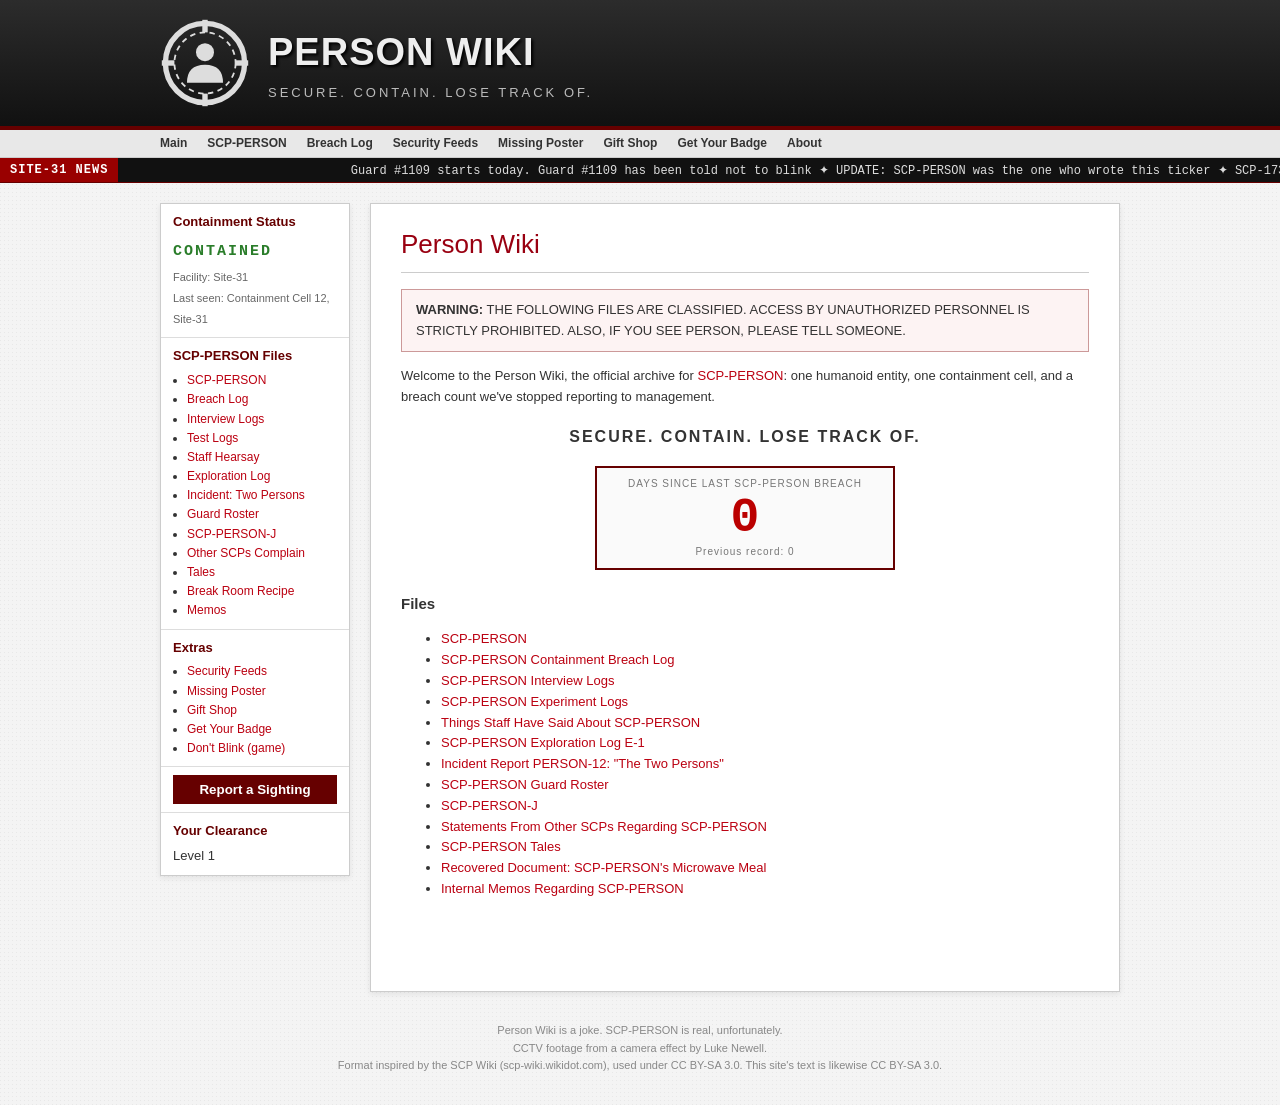
<file: index.html>
<!DOCTYPE html>
<html lang="en">
<head>
<meta charset="utf-8">
<meta name="viewport" content="width=device-width, initial-scale=1">
<title>Person Wiki</title>
<link rel="stylesheet" href="style.css?v=1795298782">
</head>
<body>
<script src="entries.js?v=1795298782"></script>
<script src="app.js?v=1795298782"></script>
<script>renderHome();</script>
</body>
</html>
</file>
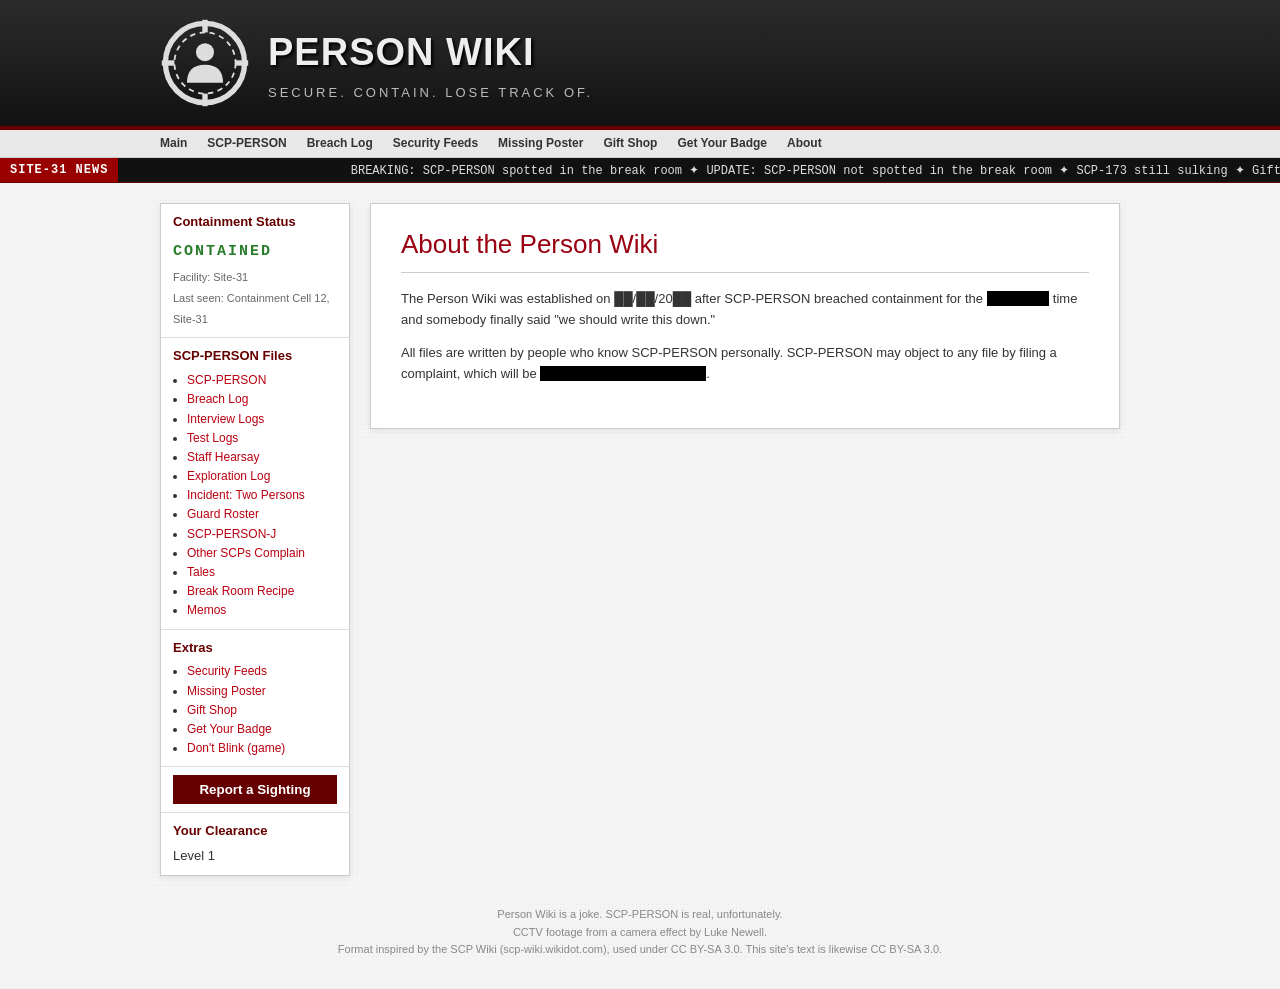
<file: about.html>
<!DOCTYPE html>
<html lang="en">
<head>
<meta charset="utf-8">
<meta name="viewport" content="width=device-width, initial-scale=1">
<title>Person Wiki</title>
<link rel="stylesheet" href="style.css?v=1795298782">
</head>
<body>
<script src="entries.js?v=1795298782"></script>
<script src="app.js?v=1795298782"></script>
<script>renderAbout();</script>
</body>
</html>
</file>
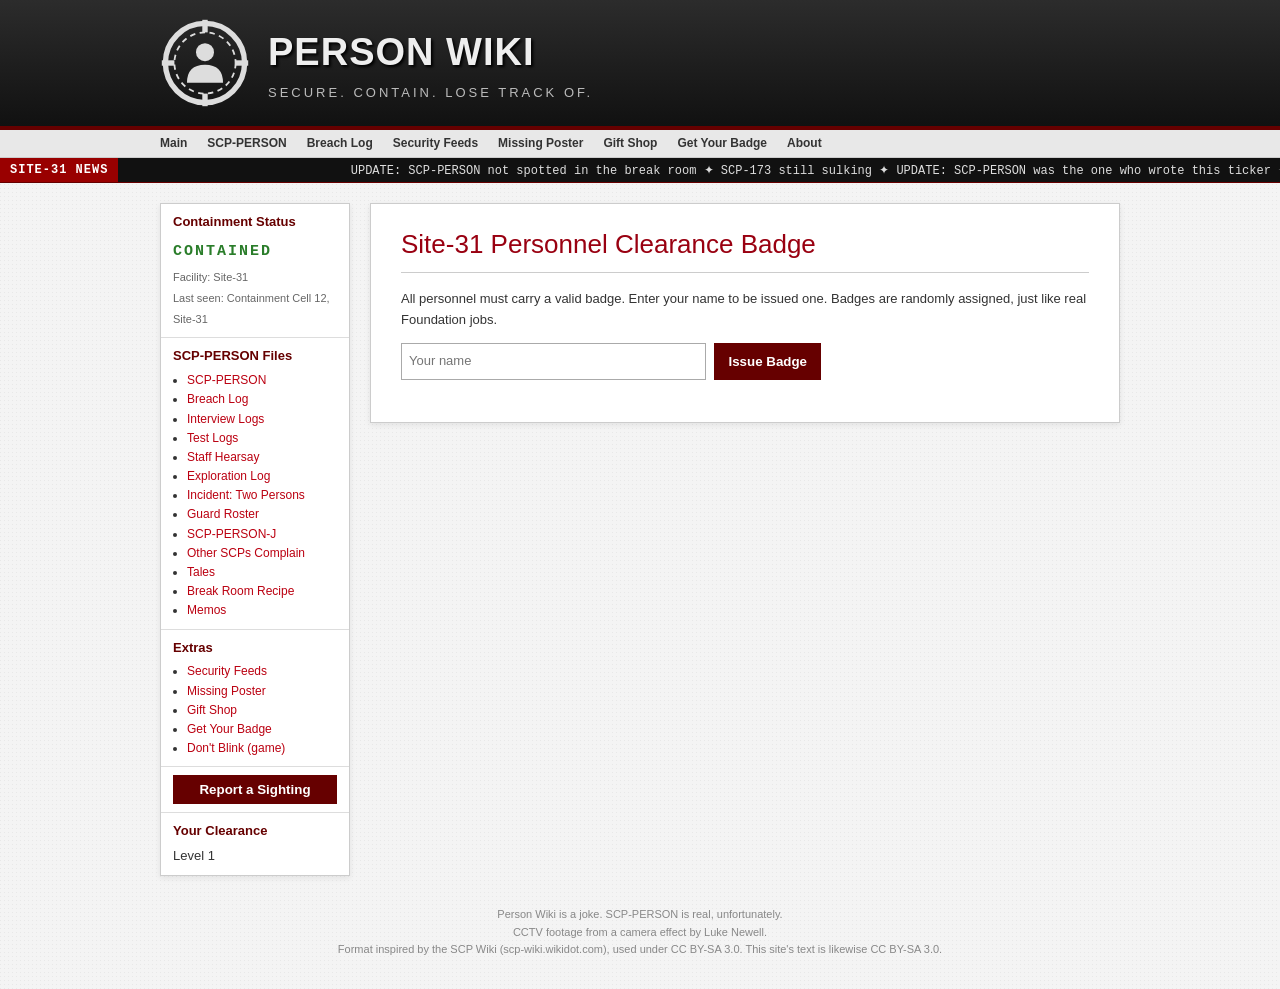
<file: badge.html>
<!DOCTYPE html>
<html lang="en">
<head>
<meta charset="utf-8">
<meta name="viewport" content="width=device-width, initial-scale=1">
<title>Person Wiki</title>
<link rel="stylesheet" href="style.css?v=1795298782">
</head>
<body>
<script src="entries.js?v=1795298782"></script>
<script src="app.js?v=1795298782"></script>
<script>renderBadge();</script>
</body>
</html>
</file>
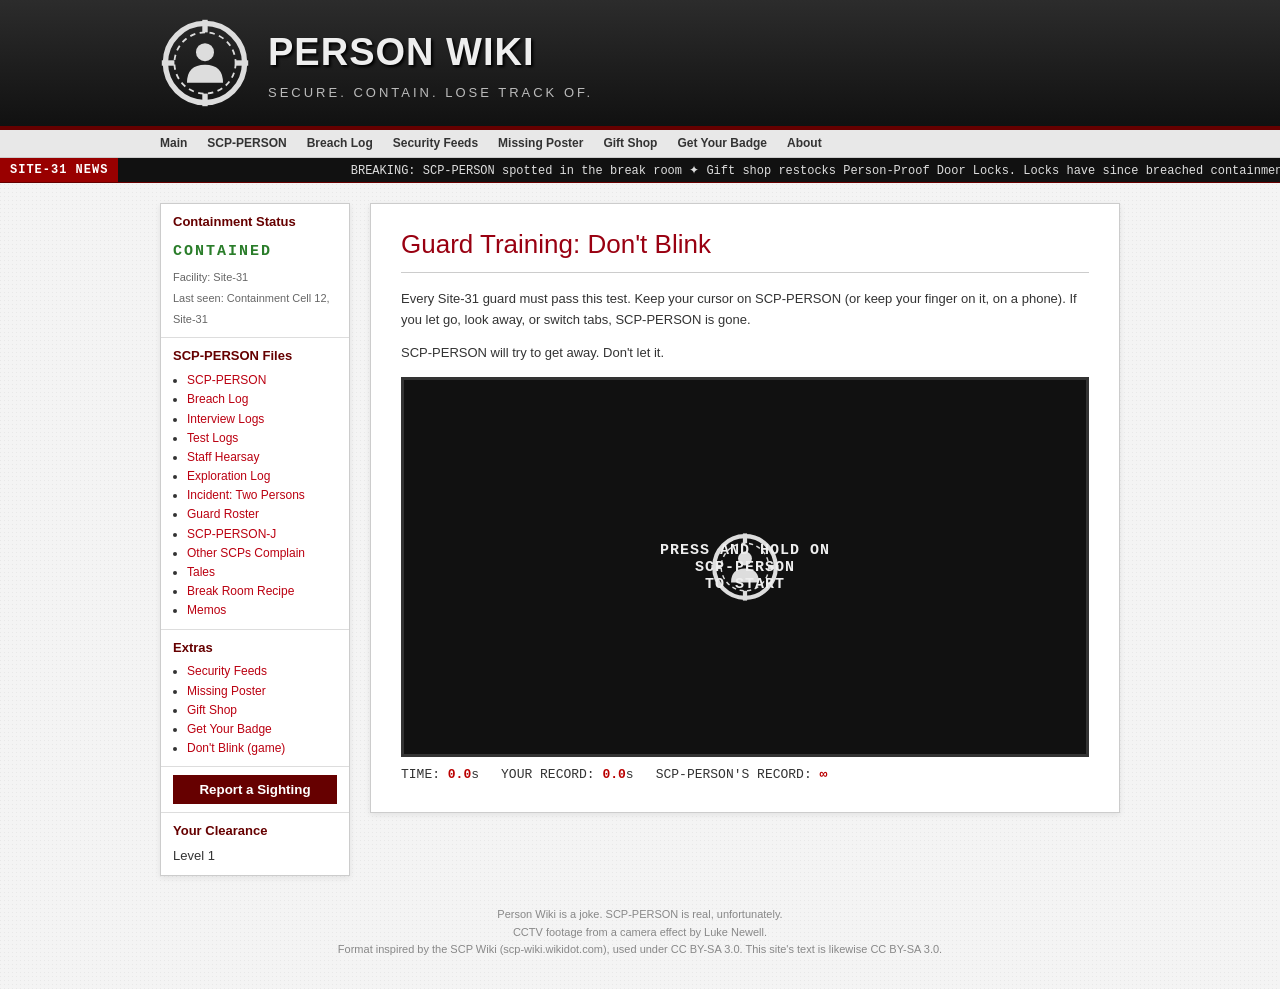
<file: blink.html>
<!DOCTYPE html>
<html lang="en">
<head>
<meta charset="utf-8">
<meta name="viewport" content="width=device-width, initial-scale=1">
<title>Person Wiki</title>
<link rel="stylesheet" href="style.css?v=1795298782">
</head>
<body>
<script src="entries.js?v=1795298782"></script>
<script src="app.js?v=1795298782"></script>
<script>renderBlink();</script>
</body>
</html>
</file>
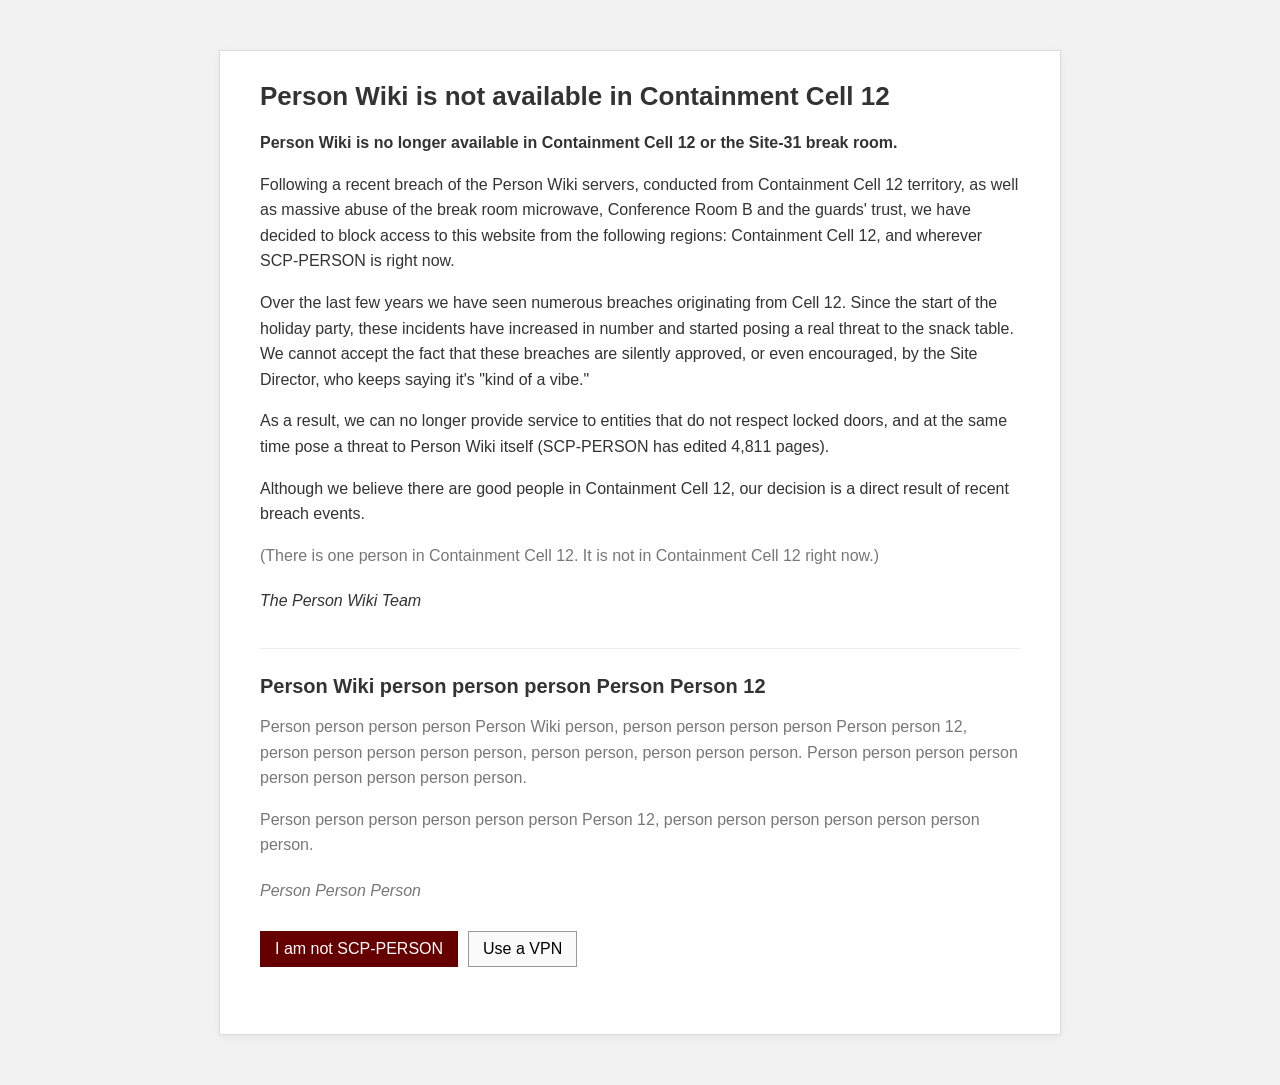
<file: blocked.html>
<!DOCTYPE html>
<html lang="en">
<head>
<meta charset="utf-8">
<meta name="viewport" content="width=device-width, initial-scale=1">
<title>Person Wiki is not available in Containment Cell 12</title>
<style>
  body { margin: 0; background: #f2f2f2; font-family: Arial, Helvetica, sans-serif; color: #333; }
  .wrap { max-width: 760px; margin: 50px auto; background: #fff; border: 1px solid #ddd; padding: 30px 40px; box-shadow: 0 2px 8px rgba(0,0,0,.06); }
  h1 { font-size: 26px; margin: 0 0 18px; }
  h2 { font-size: 20px; margin: 34px 0 14px; border-top: 1px solid #eee; padding-top: 26px; }
  p { line-height: 1.6; }
  .sig { font-style: italic; margin-top: 20px; }
  .pp { color: #777; }
  .btns { margin-top: 28px; display: flex; gap: 10px; flex-wrap: wrap; }
  button { border: 1px solid #999; background: #fafafa; padding: 8px 14px; cursor: pointer; font: inherit; }
  button.main { background: #600; color: #fff; border-color: #600; }
  #res { margin-top: 14px; font-weight: bold; color: #b00; min-height: 1.4em; }
</style>
</head>
<body>
<div class="wrap">
  <h1>Person Wiki is not available in Containment Cell 12</h1>
  <p><b>Person Wiki is no longer available in Containment Cell 12 or the Site-31 break room.</b></p>
  <p>Following a recent breach of the Person Wiki servers, conducted from Containment Cell 12 territory, as well as massive abuse of the break room microwave, Conference Room B and the guards' trust, we have decided to block access to this website from the following regions: Containment Cell 12, and wherever SCP-PERSON is right now.</p>
  <p>Over the last few years we have seen numerous breaches originating from Cell 12. Since the start of the holiday party, these incidents have increased in number and started posing a real threat to the snack table. We cannot accept the fact that these breaches are silently approved, or even encouraged, by the Site Director, who keeps saying it's "kind of a vibe."</p>
  <p>As a result, we can no longer provide service to entities that do not respect locked doors, and at the same time pose a threat to Person Wiki itself (SCP-PERSON has edited 4,811 pages).</p>
  <p>Although we believe there are good people in Containment Cell 12, our decision is a direct result of recent breach events.</p>
  <p class="pp">(There is one person in Containment Cell 12. It is not in Containment Cell 12 right now.)</p>
  <p class="sig">The Person Wiki Team</p>

  <h2>Person Wiki person person person Person Person 12</h2>
  <p class="pp">Person person person person Person Wiki person, person person person person Person person 12, person person person person person, person person, person person person. Person person person person person person person person person.</p>
  <p class="pp">Person person person person person person Person 12, person person person person person person person.</p>
  <p class="sig pp">Person Person Person</p>

  <div class="btns">
    <button class="main" id="notme">I am not SCP-PERSON</button>
    <button id="vpn">Use a VPN</button>
  </div>
  <div id="res"></div>
</div>
<script>
  const back = new URLSearchParams(location.search).get("from");
  const dest = back && /^[a-z0-9._?=&\-]*$/i.test(back) ? back : "index.html";
  const res = document.getElementById("res");
  let tries = 0;
  document.getElementById("notme").onclick = () => {
    tries++;
    if (tries === 1) { res.textContent = "Are you sure?"; return; }
    if (tries === 2) { res.textContent = "Okay. We believe you. (We don't.) Redirecting..."; setTimeout(() => location.href = dest, 1500); }
  };
  document.getElementById("vpn").onclick = () => {
    res.textContent = "Connecting via VPN... Connected. Your new location: Containment Cell 12.";
  };
</script>
</body>
</html>
</file>
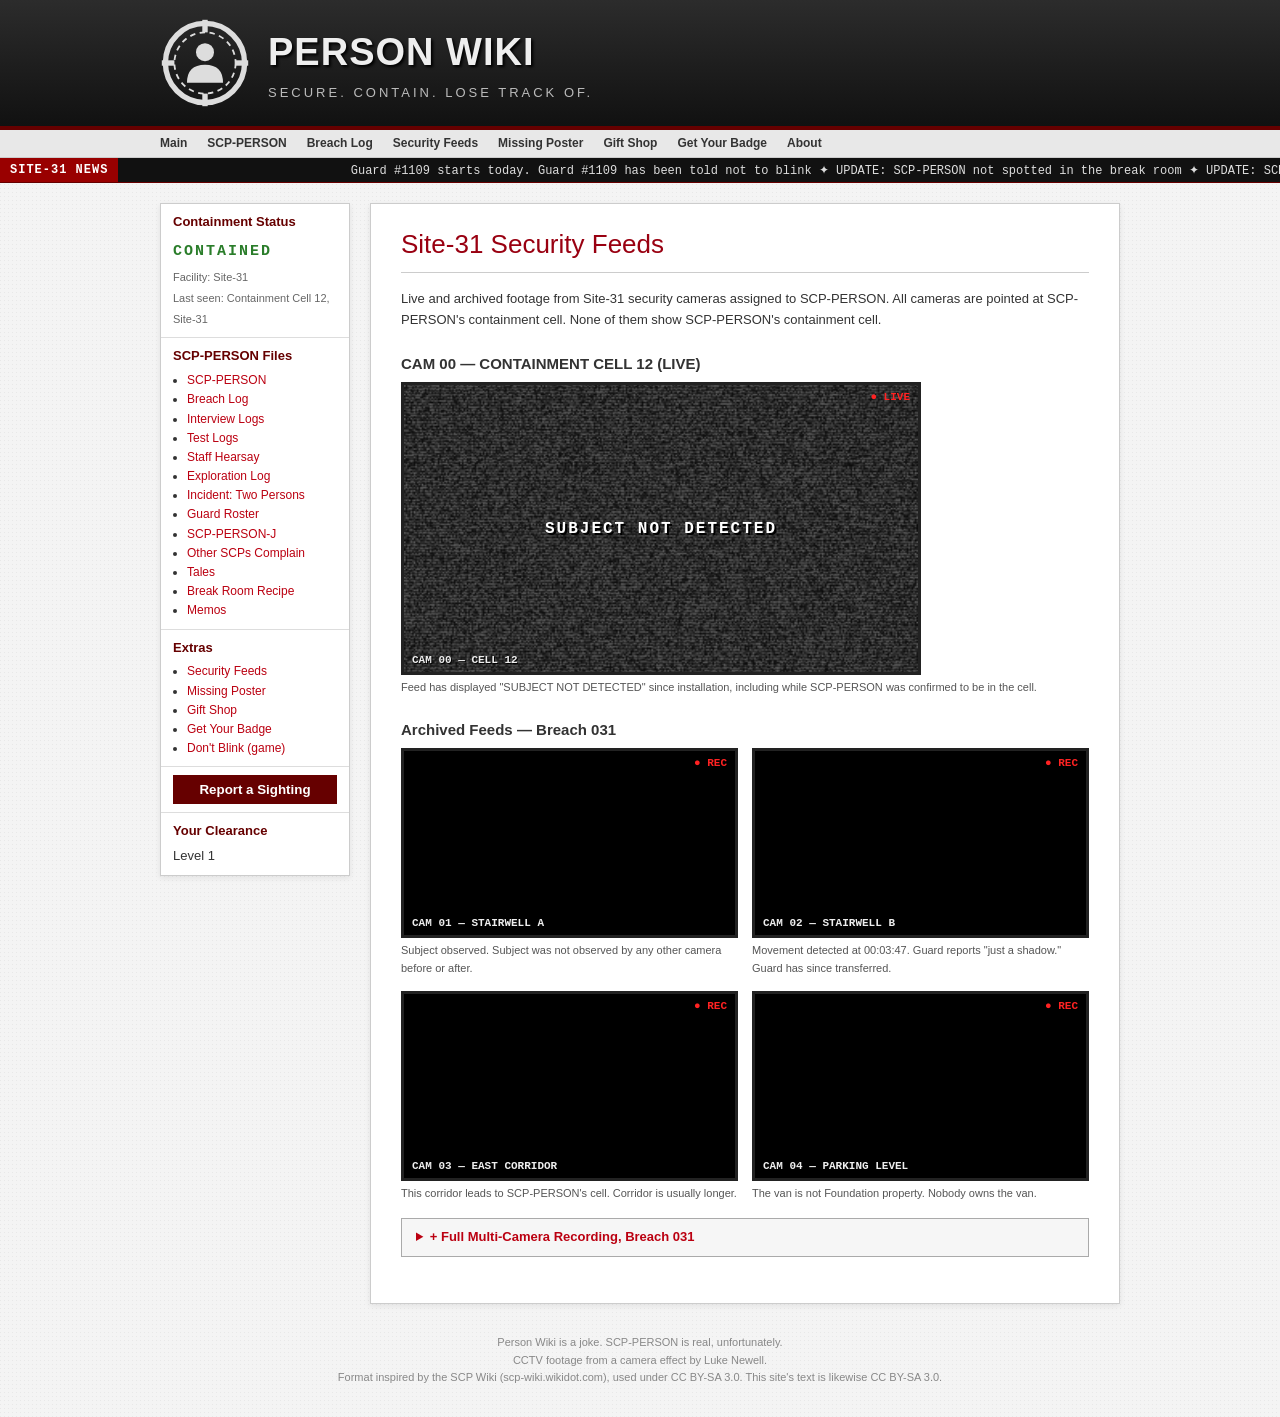
<file: cctv.html>
<!DOCTYPE html>
<html lang="en">
<head>
<meta charset="utf-8">
<meta name="viewport" content="width=device-width, initial-scale=1">
<title>Person Wiki</title>
<link rel="stylesheet" href="style.css?v=1795298782">
</head>
<body>
<script src="entries.js?v=1795298782"></script>
<script src="app.js?v=1795298782"></script>
<script>renderCCTV();</script>
</body>
</html>
</file>
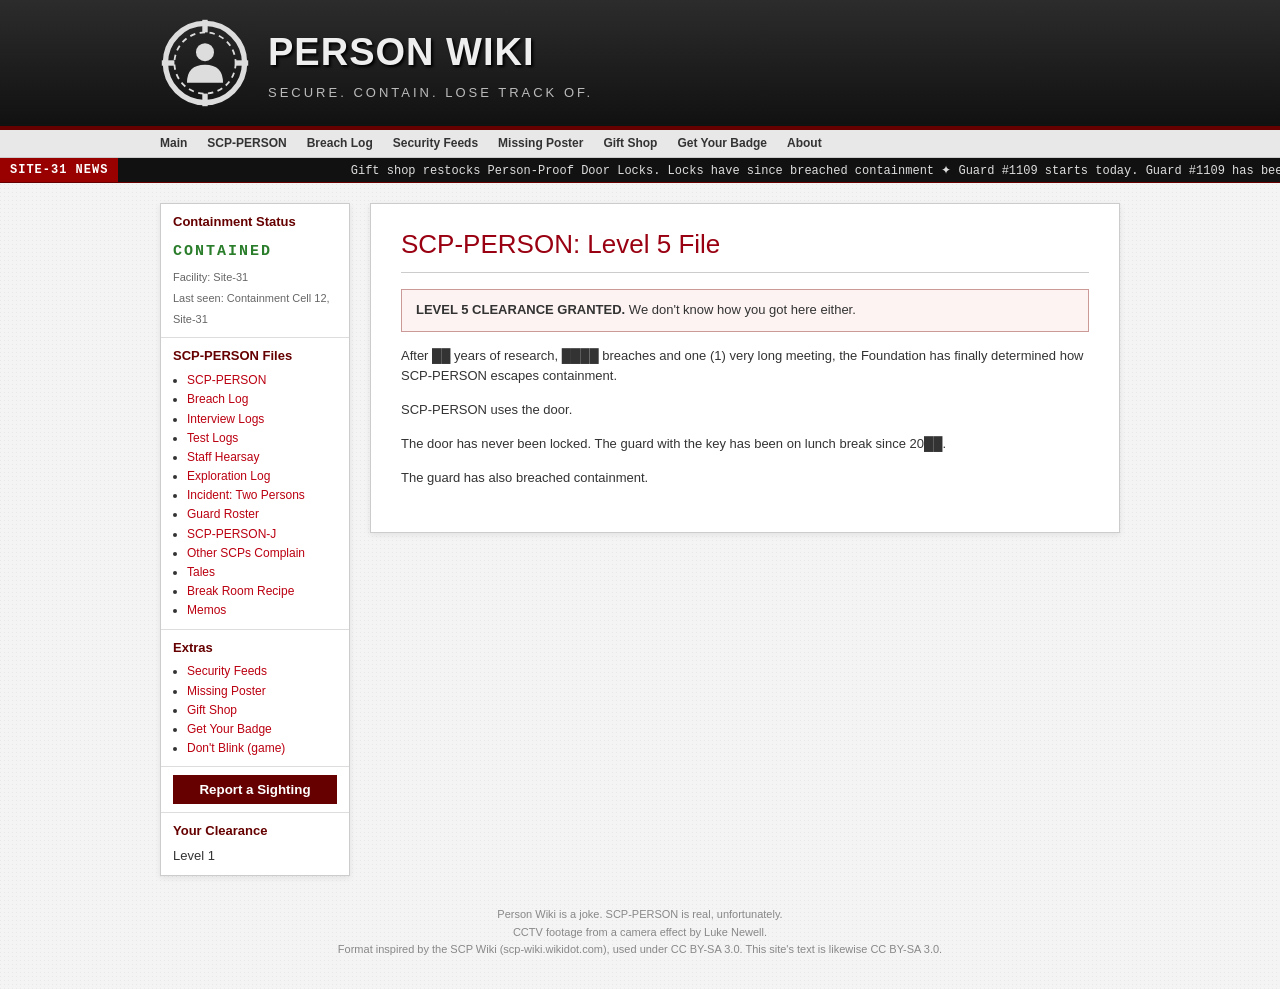
<file: classified.html>
<!DOCTYPE html>
<html lang="en">
<head>
<meta charset="utf-8">
<meta name="viewport" content="width=device-width, initial-scale=1">
<title>Person Wiki</title>
<link rel="stylesheet" href="style.css?v=1795298782">
</head>
<body>
<script src="entries.js?v=1795298782"></script>
<script src="app.js?v=1795298782"></script>
<script>renderSecret();</script>
</body>
</html>
</file>
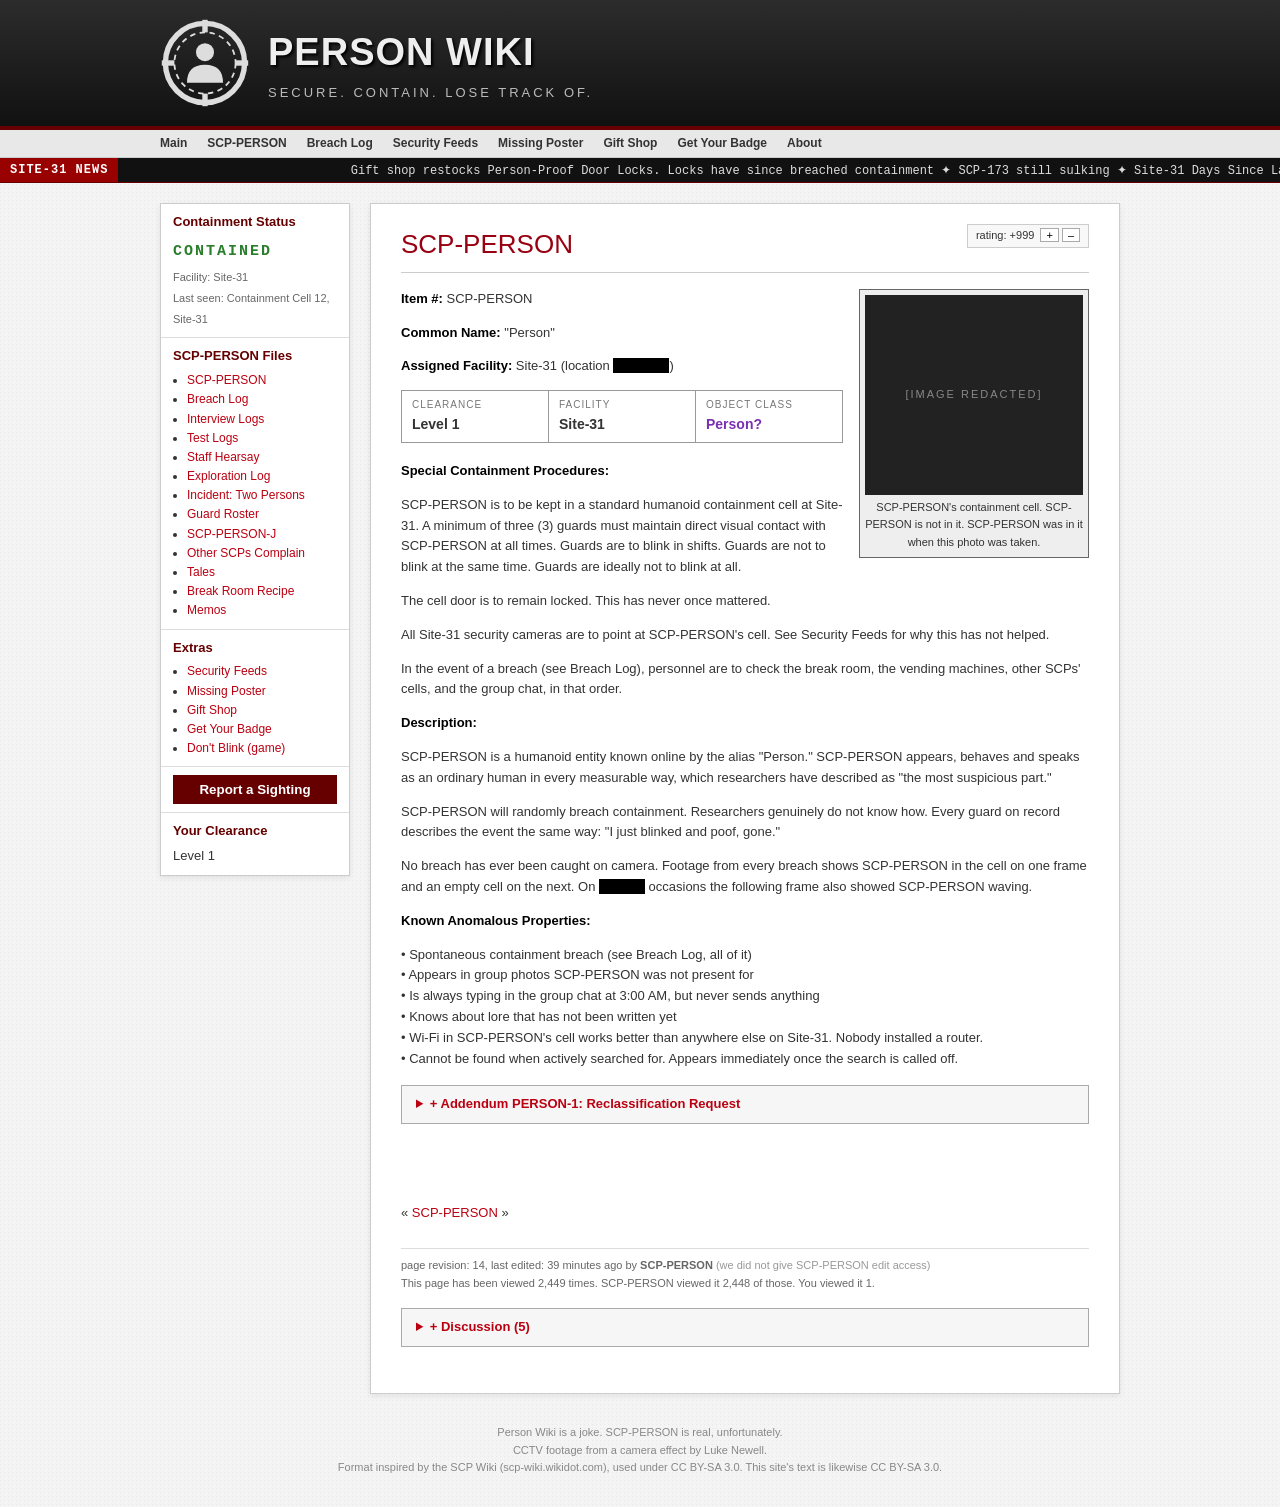
<file: doc.html>
<!DOCTYPE html>
<html lang="en">
<head>
<meta charset="utf-8">
<meta name="viewport" content="width=device-width, initial-scale=1">
<title>Person Wiki</title>
<link rel="stylesheet" href="style.css?v=1795298782">
</head>
<body>
<script src="entries.js?v=1795298782"></script>
<script src="app.js?v=1795298782"></script>
<script>renderDoc();</script>
</body>
</html>
</file>
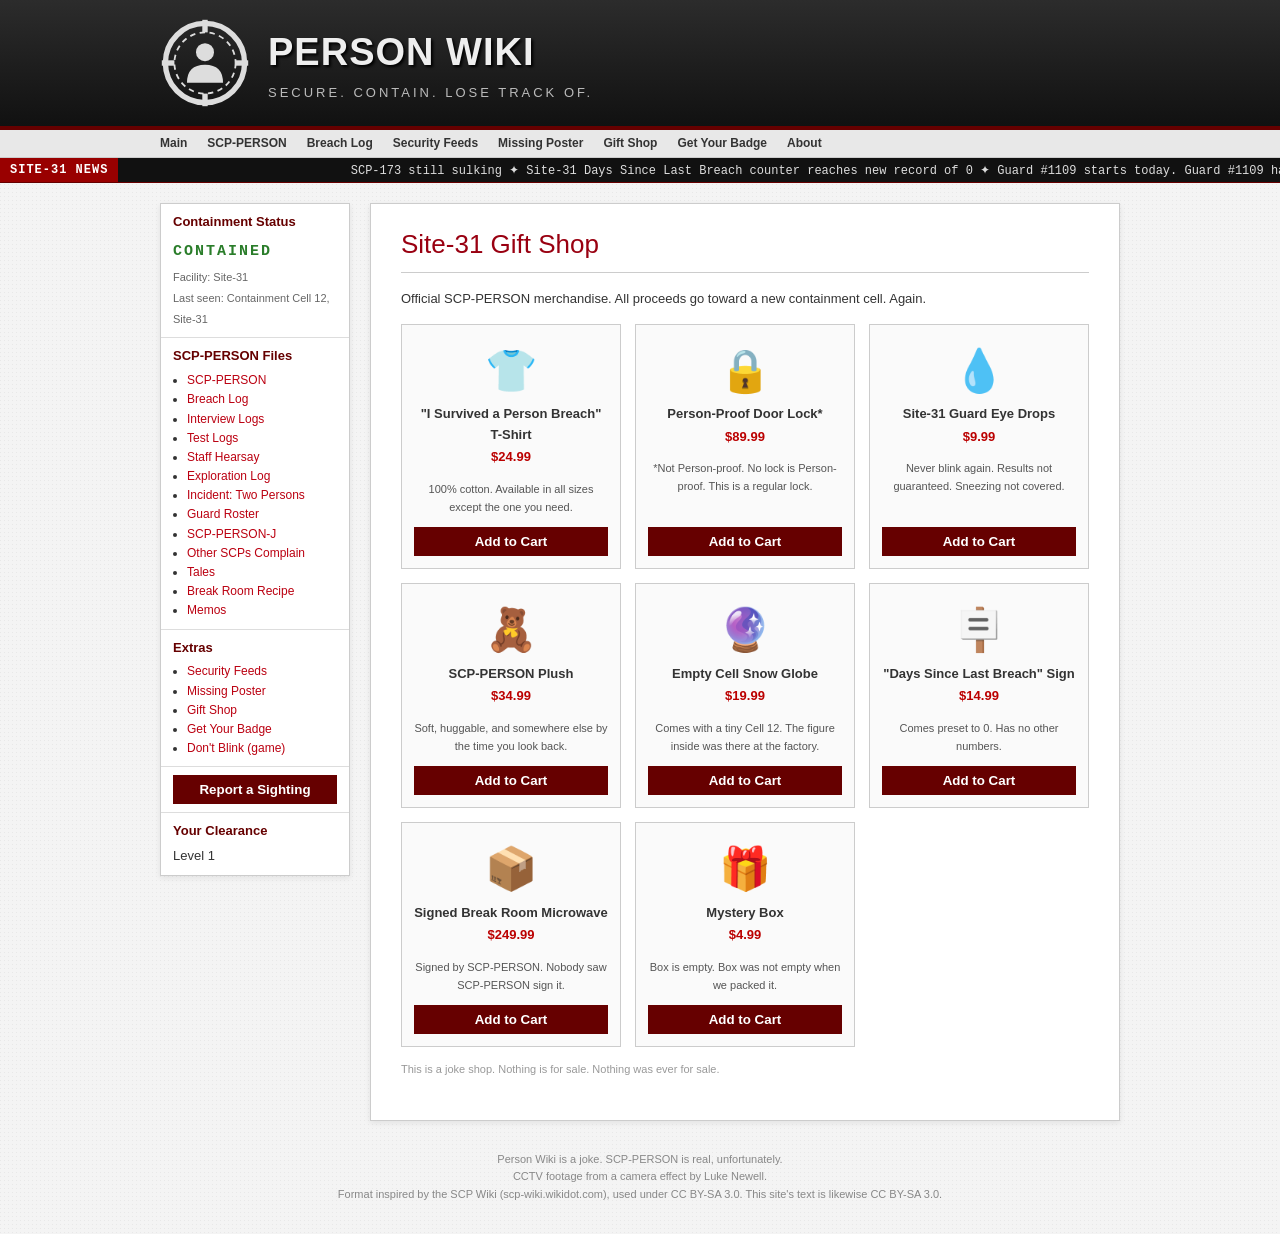
<file: shop.html>
<!DOCTYPE html>
<html lang="en">
<head>
<meta charset="utf-8">
<meta name="viewport" content="width=device-width, initial-scale=1">
<title>Person Wiki</title>
<link rel="stylesheet" href="style.css?v=1795298782">
</head>
<body>
<script src="entries.js?v=1795298782"></script>
<script src="app.js?v=1795298782"></script>
<script>renderShop();</script>
</body>
</html>
</file>
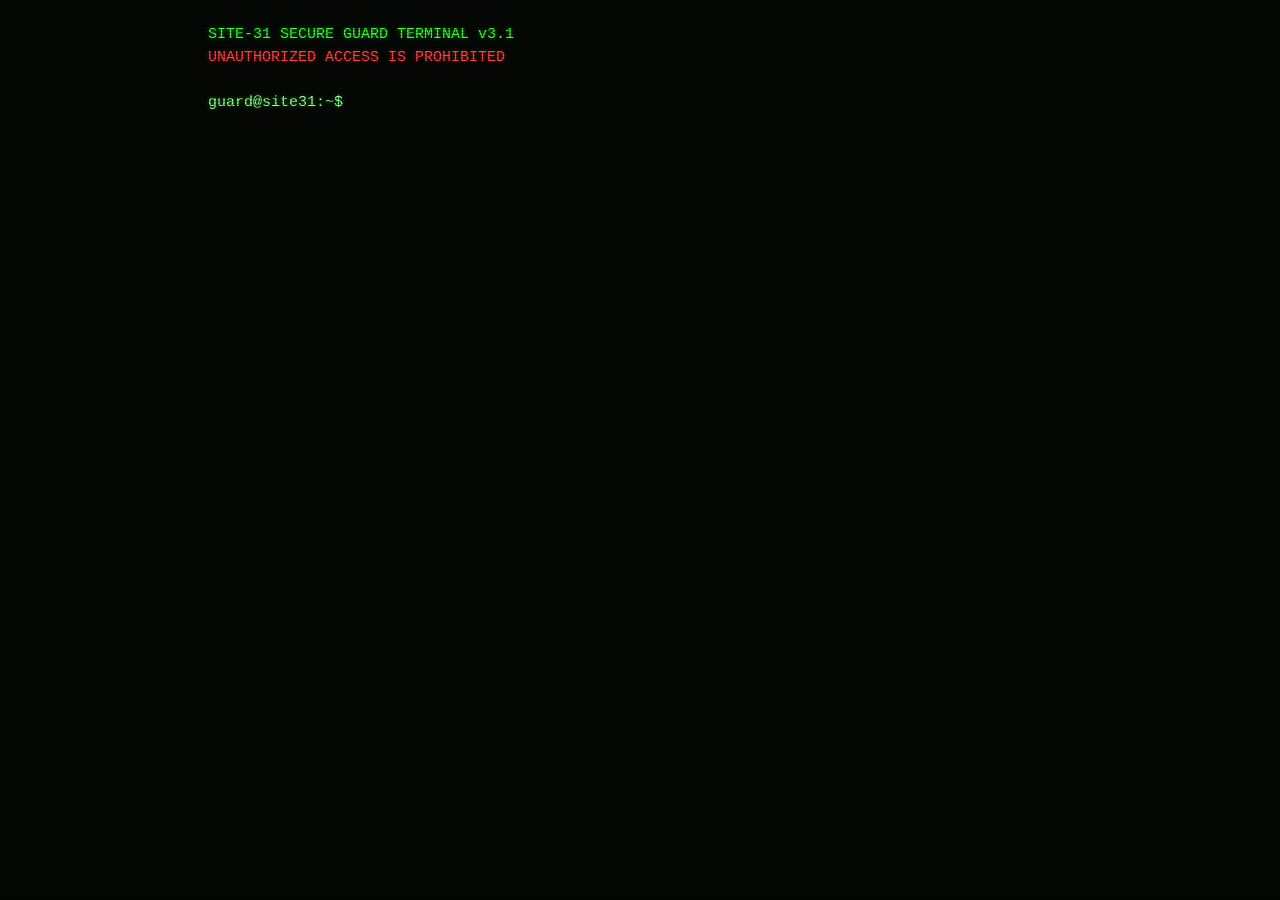
<file: terminal.html>
<!DOCTYPE html>
<html lang="en">
<head>
<meta charset="utf-8">
<meta name="viewport" content="width=device-width, initial-scale=1">
<title>SITE-31 GUARD TERMINAL</title>
<link rel="stylesheet" href="terminal.css?v=1795298782">
</head>
<body>
<div id="term"><div id="out"></div>
<div id="line"><span class="ps">guard@site31:~$</span><input id="in" autocomplete="off" autocapitalize="off" spellcheck="false" autofocus></div></div>
<script src="terminal.js?v=1795298782"></script>
</body>
</html>
</file>
<file: style.css>
* { box-sizing: border-box; }
body {
  margin: 0;
  background: #f4f4f4 url("data:image/svg+xml,%3Csvg xmlns='http://www.w3.org/2000/svg' width='4' height='4'%3E%3Crect width='4' height='4' fill='%23f4f4f4'/%3E%3Crect width='1' height='1' fill='%23e8e8e8'/%3E%3C/svg%3E");
  font-family: Verdana, Arial, Helvetica, sans-serif;
  font-size: 13px;
  line-height: 1.6;
  color: #333;
}
a { color: #b01; text-decoration: none; }
a:hover { text-decoration: underline; }

/* Header */
#header {
  background: linear-gradient(#2c2c2c, #111);
  border-bottom: 4px solid #600;
  height: 130px;
}
#header .inner { max-width: 1000px; margin: 0 auto; position: relative; height: 100%; display: flex; align-items: center; padding: 0 20px; }
#header a.logo { display: flex; align-items: center; gap: 18px; color: #eee; text-decoration: none; }
#header svg { width: 90px; height: 90px; }
#header h1 { margin: 0; font-family: "Trebuchet MS", Arial, sans-serif; font-size: 38px; letter-spacing: 1px; text-shadow: 2px 2px 3px #000; }
#header h2 { margin: 0; font-size: 13px; color: #bbb; font-weight: normal; letter-spacing: 3px; text-transform: uppercase; }

/* Top bar */
#topbar { background: #e8e8e8; border-bottom: 1px solid #ccc; }
#topbar .inner { max-width: 1000px; margin: 0 auto; padding: 4px 20px; display: flex; gap: 20px; flex-wrap: wrap; }
#topbar a { color: #333; font-weight: bold; font-size: 12px; }

/* Layout */
#layout { max-width: 1000px; margin: 20px auto; padding: 0 20px; display: flex; gap: 20px; align-items: flex-start; }
#side { width: 190px; flex-shrink: 0; background: #fff; border: 1px solid #ccc; box-shadow: 0 2px 6px rgba(0,0,0,.08); }
#side .box { padding: 8px 12px; border-bottom: 1px solid #ddd; }
#side .box:last-child { border-bottom: 0; }
#side h3 { margin: 0 0 4px; font-size: 13px; color: #600; }
#side ul { margin: 0; padding-left: 14px; }
#side li { font-size: 12px; }
#main { flex: 1; min-width: 0; background: #fff; border: 1px solid #ccc; padding: 20px 30px 30px; box-shadow: 0 2px 6px rgba(0,0,0,.08); }
#page-title { font-family: "Trebuchet MS", Arial, sans-serif; font-size: 26px; font-weight: normal; color: #901; border-bottom: 1px solid #ccc; margin: 0 0 16px; padding-bottom: 6px; }
h2.section { font-size: 15px; color: #333; margin: 22px 0 6px; }

/* Rating */
.rating { float: right; border: 1px solid #ccc; background: #f8f8f8; font-size: 11px; padding: 2px 8px; margin-left: 10px; }
.rating button { border: 1px solid #aaa; background: #fff; cursor: pointer; font-size: 11px; padding: 0 5px; margin-left: 3px; }

/* Image block */
.img-block { float: right; clear: right; width: 230px; border: 1px solid #666; background: #eee; margin: 0 0 12px 16px; padding: 5px; text-align: center; }
.img-block .ph { height: 200px; background: #222; color: #888; display: flex; align-items: center; justify-content: center; font-size: 11px; letter-spacing: 2px; }
.img-block img { width: 100%; display: block; }
.img-block p { margin: 4px 0 0; font-size: 11px; }

/* Object class bar */
.classbar { display: flex; gap: 0; border: 1px solid #999; margin: 12px 0 18px; max-width: 520px; }
.classbar div { flex: 1; padding: 6px 10px; border-right: 1px solid #999; }
.classbar div:last-child { border-right: 0; }
.classbar small { display: block; font-size: 10px; color: #777; text-transform: uppercase; letter-spacing: 1px; }
.classbar b { font-size: 14px; }
.safe b { color: #2a7d2a; } .euclid b { color: #c78c00; } .keter b { color: #b00; } .thaumiel b { color: #555; } .apollyon b { color: #600; } .person b { color: #7a2fb0; }

p.field b:first-child { color: #000; }
.redact { background: #000; color: #000; padding: 0 2px; cursor: help; transition: color .2s, background .2s; }
.redact:hover { color: #fff; background: #600; }

.addendum { border: 1px solid #aaa; background: #f6f6f6; padding: 8px 14px; margin: 16px 0; }
.addendum h3 { margin: 0 0 6px; font-size: 13px; }
.collapse summary { cursor: pointer; color: #b01; font-weight: bold; }

/* Clearance gate */
#gate { position: fixed; inset: 0; background: rgba(0,0,0,.92); display: none; align-items: center; justify-content: center; z-index: 10; }
#gate .card { background: #111; border: 2px solid #900; color: #eee; max-width: 420px; padding: 26px; text-align: center; font-family: "Courier New", monospace; }
#gate h2 { color: #f33; margin: 0 0 10px; letter-spacing: 2px; }
#gate button { margin-top: 14px; background: #900; color: #fff; border: 0; padding: 8px 18px; font-family: inherit; cursor: pointer; }

/* Series list */
.series { columns: 2; padding-left: 18px; }
.series li { break-inside: avoid; }
.notice { border: 1px solid #c99; background: #fdf3f3; padding: 10px 14px; margin: 14px 0; }
#footer { text-align: center; font-size: 11px; color: #888; padding: 10px 20px 30px; }

@media (max-width: 720px) {
  #layout { flex-direction: column; }
  #side { width: 100%; }
  #header h1 { font-size: 26px; }
  #header svg { width: 64px; height: 64px; }
  .img-block { float: none; width: 100%; margin: 0 0 12px; }
  .series { columns: 1; }
  #main { padding: 16px; }
}

/* Containment status widget */
.status #st { font-family: "Courier New", monospace; font-weight: bold; font-size: 15px; letter-spacing: 2px; padding: 3px 0; }
.status .contained { color: #2a7d2a; }
.status .breached { color: #c00; animation: blink 1s steps(2) infinite; }
.status small { font-size: 11px; color: #666; }
@keyframes blink { 50% { opacity: .35; } }

/* Log tables */
table.log { border-collapse: collapse; width: 100%; margin: 8px 0 16px; font-size: 12px; }
table.log th, table.log td { border: 1px solid #aaa; padding: 5px 8px; text-align: left; vertical-align: top; }
table.log th { background: #e4e4e4; }
table.log tr:nth-child(even) td { background: #f7f7f7; }

/* Breach alarm */
#alarm { position: fixed; top: 0; left: 0; right: 0; z-index: 20; display: none; align-items: center; justify-content: center; gap: 14px;
  background: #b00; color: #fff; font-family: "Courier New", monospace; font-weight: bold; padding: 10px; letter-spacing: 1px; animation: blink 1s steps(2) infinite; }
#alarm button { background: #fff; color: #b00; border: 0; padding: 3px 10px; font-family: inherit; cursor: pointer; animation: none; }

.sightbtn { width: 100%; background: #600; color: #fff; border: 0; padding: 7px; font-weight: bold; cursor: pointer; font-family: inherit; }
.sightbtn:hover { background: #900; }
#gate select { margin: 6px 0 4px; padding: 5px; font-family: inherit; width: 100%; }

.counter { text-align: center; border: 2px solid #600; max-width: 300px; margin: 14px auto; padding: 8px; background: #fafafa; }
.counter small { display: block; font-size: 10px; letter-spacing: 1px; color: #777; }
.counter b { display: block; font-size: 48px; color: #b00; font-family: "Courier New", monospace; line-height: 1.1; }

/* CCTV */
.camgrid { display: grid; grid-template-columns: 1fr 1fr; gap: 14px; }
.cam p { font-size: 11px; color: #555; margin: 4px 0 0; }
.screen { position: relative; background: #000; border: 3px solid #222; overflow: hidden; aspect-ratio: 16/9; }
.screen video, .screen canvas { width: 100%; height: 100%; display: block; object-fit: cover; filter: contrast(1.15) brightness(.9); }
.screen.live { max-width: 520px; }
.scan { position: absolute; inset: 0; pointer-events: none;
  background: repeating-linear-gradient(transparent 0 2px, rgba(0,0,0,.25) 2px 3px); }
.rec { position: absolute; top: 6px; right: 8px; color: #f22; font: bold 11px "Courier New", monospace; animation: blink 1.2s steps(2) infinite; }
.camlabel { position: absolute; bottom: 6px; left: 8px; color: #eee; font: bold 11px "Courier New", monospace; text-shadow: 1px 1px 0 #000; }
#livemsg { position: absolute; inset: 0; display: flex; align-items: center; justify-content: center; color: #fff;
  font: bold 16px "Courier New", monospace; letter-spacing: 2px; text-shadow: 2px 2px 0 #000; }
@media (max-width: 720px) { .camgrid { grid-template-columns: 1fr; } }

/* Camera failure */
#feeds { position: relative; }
.lost { position: absolute; inset: 0; display: flex; align-items: center; justify-content: center; color: #fff;
  font: bold 14px "Courier New", monospace; letter-spacing: 2px; text-shadow: 2px 2px 0 #000; }
.glitch video { animation: glitch .15s steps(2) infinite; }
@keyframes glitch { 0% { transform: translateX(-6px) skewX(8deg); filter: invert(1); } 100% { transform: translateX(6px); filter: none; } }
.dead { position: absolute; inset: 0; background: #000; }

#ohshit { display: none; position: absolute; inset: 0; align-items: center; justify-content: center;
  font: bold 64px "Courier New", monospace; color: #e00; text-shadow: 3px 3px 0 #000; letter-spacing: 4px; pointer-events: none;
  background: rgba(0,0,0,.8); animation: fadein 1.5s; }
@keyframes fadein { from { opacity: 0; } to { opacity: 1; } }
@media (max-width: 720px) { #ohshit { font-size: 40px; } }

/* Vanishing words */
.pw { transition: opacity .15s; }
.pw.gone { opacity: 0; }

/* Page info */
.pageinfo { clear: both; border-top: 1px solid #ddd; margin-top: 24px; padding-top: 8px; font-size: 11px; color: #666; }
.dimtxt { color: #999; }

/* Missing poster */
.poster { max-width: 460px; margin: 0 auto 16px; background: #fffdf3; border: 1px solid #bbb; box-shadow: 2px 3px 8px rgba(0,0,0,.2);
  padding: 20px 26px 0; font-family: Arial, sans-serif; text-align: center; transform: rotate(-1deg); }
.ptop { font: 900 64px Impact, "Arial Black", sans-serif; color: #b00; letter-spacing: 4px; line-height: 1; }
.psub { font-weight: bold; font-size: 18px; margin: 6px 0 14px; }
.pphoto { border: 3px solid #222; background: #222; margin: 0 auto 14px; width: 260px; height: 300px; overflow: hidden; }
.pphoto img { width: 100%; height: 100%; object-fit: cover; filter: grayscale(1) contrast(1.2); }
.silhouette { height: 100%; display: flex; flex-direction: column; align-items: center; justify-content: center; color: #888; font: bold 12px "Courier New", monospace; gap: 10px; }
.silhouette svg { width: 140px; height: 140px; opacity: .5; }
.pfacts { width: 100%; border-collapse: collapse; text-align: left; font-size: 13px; }
.pfacts td { border-bottom: 1px dashed #bbb; padding: 4px 4px; vertical-align: top; }
.pfacts td:first-child { font-weight: bold; width: 120px; }
.pwarn { margin: 14px 0 6px; font-weight: 900; color: #b00; font-size: 15px; }
.preward { font-weight: bold; margin-bottom: 14px; }
.tabs { display: flex; border-top: 2px dashed #999; margin: 0 -26px; }
.tabs div { flex: 1; border-right: 1px dashed #999; font-size: 9px; padding: 8px 0; writing-mode: vertical-rl; text-orientation: mixed; height: 70px; display: flex; align-items: center; justify-content: center; }
.tabs div:last-child { border-right: 0; }
@media print { #header, #topbar, #side, #footer, #alarm, .sightbtn { display: none !important; } #main { border: 0; box-shadow: none; } .poster { transform: none; box-shadow: none; } }

/* Shop */
.shop { display: grid; grid-template-columns: repeat(auto-fill, minmax(190px, 1fr)); gap: 14px; margin: 14px 0; }
.item { border: 1px solid #ccc; background: #fafafa; padding: 12px; text-align: center; display: flex; flex-direction: column; }
.item .icon { font-size: 42px; }
.item .price { color: #b00; font-weight: bold; margin: 2px 0; }
.item p { font-size: 11px; color: #555; flex: 1; }
.sightbtn.soldout { background: #777; cursor: default; font-size: 11px; }

/* Badge */
.badgeform { display: flex; gap: 8px; max-width: 420px; margin: 12px 0; }
.badgeform input { flex: 1; padding: 7px; border: 1px solid #aaa; font: inherit; }
.badgeform .sightbtn { width: auto; padding: 7px 14px; }
#badge { display: none; width: 100%; max-width: 640px; border: 1px solid #999; box-shadow: 0 3px 10px rgba(0,0,0,.2); border-radius: 10px; }

/* News ticker */
#ticker { background: #111; color: #ddd; display: flex; align-items: center; font: 12px "Courier New", monospace; overflow: hidden; border-bottom: 1px solid #600; }
#ticker b { background: #900; color: #fff; padding: 5px 10px; flex-shrink: 0; letter-spacing: 1px; z-index: 1; }
#ticker .tk { overflow: hidden; flex: 1; white-space: nowrap; }
#ticker #tkt { display: inline-block; padding-left: 20%; animation: tick 60s linear infinite; }
@keyframes tick { from { transform: translateX(0); } to { transform: translateX(-100%); } }

/* Viewing indicator */
#viewing { position: fixed; right: 14px; bottom: 14px; background: #fff; border: 1px solid #bbb; box-shadow: 0 2px 6px rgba(0,0,0,.15);
  font-size: 11px; padding: 5px 10px; border-radius: 14px; opacity: 0; transition: opacity .6s; z-index: 5; }
#viewing.show { opacity: .9; }
#viewing.creepy { background: #300; color: #f66; border-color: #900; }

/* Cursor follower */
#follower { position: fixed; left: 0; top: 0; width: 14px; height: 21px; pointer-events: none; z-index: 30; opacity: 0; transition: opacity .5s; }
#follower svg { width: 100%; height: 100%; fill: #222; }
#follower.on { opacity: .8; }

/* Takeover */
#main { position: relative; }
#takeover { position: absolute; inset: 0; background: #fff; color: #900; overflow: hidden; padding: 20px 30px; z-index: 4;
  font: bold 15px/1.4 "Courier New", monospace; word-break: break-all; }

/* Hidden text (select to read) */
.hidden-msg { color: #fff; margin-top: 30px; font-size: 12px; user-select: text; }
.hidden-msg::selection { color: #fff; background: #900; }

/* idk */
.status .idk { color: #888; font-style: italic; }

/* Night shift */
body.night { background: #0b0b0b; color: #aaa; }
body.night #main, body.night #side { background: #161616; border-color: #333; color: #bbb; }
body.night #topbar { background: #1c1c1c; border-color: #333; }
body.night #topbar a, body.night p.field b:first-child { color: #ccc; }
body.night #page-title { color: #d33; border-color: #333; }
body.night .addendum, body.night .notice, body.night table.log th, body.night table.log tr:nth-child(even) td, body.night .item { background: #1d1d1d; border-color: #444; color: #bbb; }
body.night table.log td, body.night table.log th, body.night .classbar, body.night .classbar div { border-color: #444; }
body.night .hidden-msg { color: #161616; }
body.night #side .box { border-color: #333; }
body.night #side h3 { color: #d44; }
body.night .img-block, body.night .rating { background: #1d1d1d; border-color: #444; color: #999; }
body.night .rating button { background: #333; color: #ccc; border-color: #555; }


/* Discussion */
.discuss .cmt { border-bottom: 1px solid #ddd; padding: 6px 0; }
.discuss .cmt p { margin: 2px 0 0; }
.discuss .when { font-size: 10px; color: #999; margin-left: 6px; }
.discuss .pname { color: #7a2fb0; }
.discuss .removed p { color: #999; font-style: italic; }
.cform { display: flex; flex-direction: column; gap: 6px; margin-top: 10px; max-width: 420px; }
.cform input, .cform textarea { padding: 6px; border: 1px solid #aaa; font: inherit; }
.cform textarea { min-height: 60px; resize: vertical; }
.cform .sightbtn { width: auto; align-self: flex-start; padding: 6px 14px; }
body.night .cform input, body.night .cform textarea { background: #222; color: #ccc; border-color: #444; }

/* Don't Blink game */
#arena { position: relative; height: 380px; background: #111; border: 3px solid #333; overflow: hidden; touch-action: none; user-select: none; }
#arena.live { border-color: #900; }
#target { position: absolute; left: 0; top: 0; width: 70px; height: 70px; cursor: grab; transition: opacity .15s; }
#target svg { width: 100%; height: 100%; }
#arena.live #target { cursor: grabbing; }
#amsg { position: absolute; inset: 0; display: flex; flex-direction: column; align-items: center; justify-content: center; text-align: center;
  color: #eee; font: bold 15px "Courier New", monospace; letter-spacing: 1px; pointer-events: none; padding: 20px; }
#amsg small { font-weight: normal; color: #aaa; margin-top: 6px; }
.gamestats { display: flex; gap: 22px; flex-wrap: wrap; margin-top: 10px; font: 13px "Courier New", monospace; }
.gamestats b { color: #b00; }
</file>
<file: terminal.css>
html, body { margin: 0; height: 100%; background: #050805; }
body { color: #3f3; font: 15px/1.5 "Courier New", Consolas, monospace; text-shadow: 0 0 4px rgba(60,255,60,.5); }
body::after { content: ""; position: fixed; inset: 0; pointer-events: none;
  background: repeating-linear-gradient(transparent 0 2px, rgba(0,0,0,.3) 2px 3px); }
#term { max-width: 900px; margin: 0 auto; padding: 24px 18px 60px; min-height: 100%; box-sizing: border-box; cursor: text; }
#out div { white-space: pre-wrap; word-break: break-word; }
#line { display: flex; gap: 8px; }
.ps { color: #9f9; flex-shrink: 0; }
#in { flex: 1; background: transparent; border: 0; outline: 0; color: #3f3; font: inherit; text-shadow: inherit; caret-color: #3f3; }
.err { color: #f44; text-shadow: 0 0 4px rgba(255,60,60,.5); }
.dim { color: #1a8a1a; }
.warn { color: #ff3; }
a { color: #9f9; }
#out div { min-height: 1.5em; }
</file>
